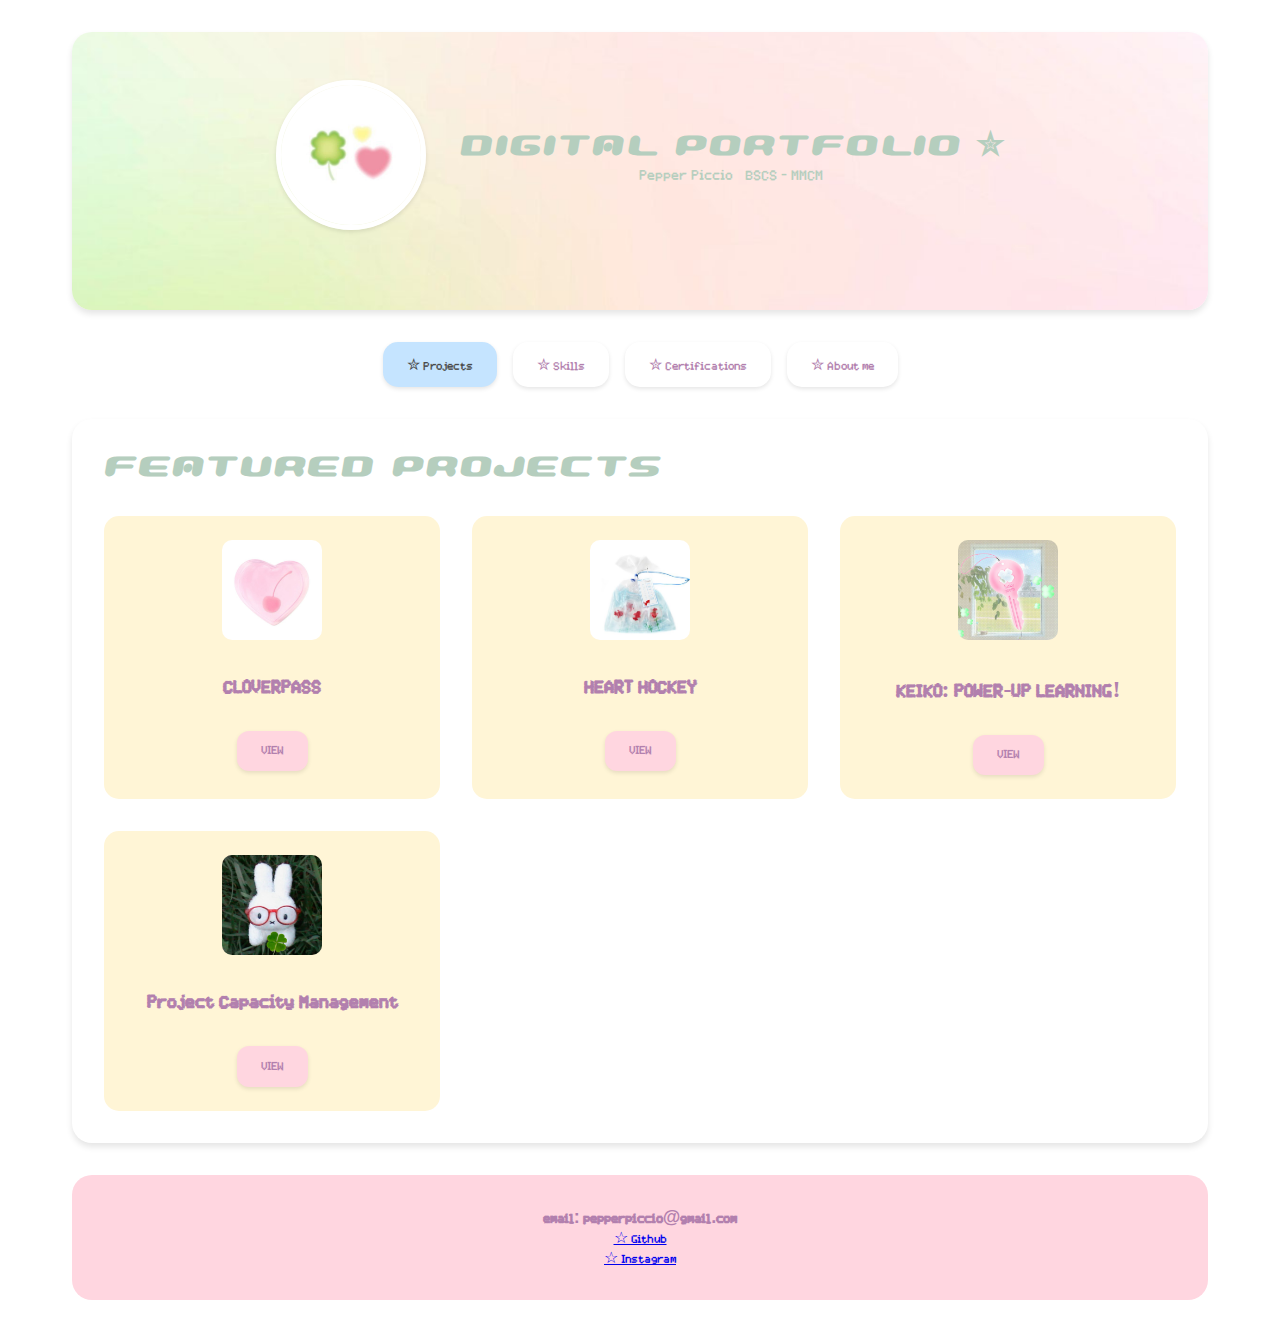
<file: index.html>
<!DOCTYPE html>
<html lang="en">
<head>
    <meta charset="UTF-8">
    <meta name="viewport" content="width=device-width, initial-scale=1.0">
    <title>DIGITAL PORTFOLIO</title>
    <link rel="stylesheet" href="style.css">
</head>
<body>
    <div class="container">
        <header>
            <div class="profile-section">
                <img src="assets/ARQUIVOS.jpeg" alt="pfp" class="profile-image">
                <div>
                    <h1>DIGITAL PORTFOLIO ✮</h1>
                    <p>Pepper Piccio 𖦹 BSCS - MMCM</p>
                </div>
            </div>
        </header>

        <div class="nav-tabs">
            <button class="tab-button active" data-tab="projects">✮ Projects</button>
            <button class="tab-button" data-tab="skills">✮ Skills</button>
            <button class="tab-button" data-tab="certifications">✮ Certifications</button>
            <button class="tab-button" data-tab="about">✮ About me</button>
        </div>

        <div id="about" class="content-section hidden">
            <h2>ABOUT ME</h2>
            <div class="about-container">
                <div class="about-profile">
                    <div class="profile-frame">
                        <img src="assets/pfp.jpg" alt="Profile Picture" class="about-profile-image">
                    </div>
                </div>
        
                <div class="about-info">
                    <h3>Frances Jennifer A. Piccio</h3>
                    <p class="location">Davao City, Philippines</p>
                    <div class="info-content">
                        <p><strong> ☆ Occupation:</strong> Social Media Manager - Team True Social</p>
                        <p><strong> ☆ Education:</strong> Bachelor of Science in Computer Science - MMCM</p>
                        <p><strong> ☆ Extracurricular Skills:</strong></p>
                        <ul class="skills-showcase">
                            <li>Illustration</li>
                            <li>Graphic Design</li>
                            <li>Digital Marketing</li>
                        </ul>
                    </div>
                </div>
                        <div class="art-showcase">
                    <h4>SAMPLE ARTWORKS</h4>
                    <div class="art-grid">
                        <div class="art-item">
                            <img src="fae.JPG" alt="Artwork 1" class="art-image">
                        </div>
                        <div class="art-item">
                            <img src="hell.JPG" alt="Artwork 2" class="art-image">
                        </div>
                        <div class="art-item">
                            <img src="bunny.PNG" alt="Artwork 3" class="art-image">
                        </div>
                    </div>
                </div>
            </div>
        </div>

        <div id="projects" class="content-section">
            <h2>FEATURED PROJECTS</h2>
            <div class="project-grid">
                <div class="project-card">
                    <img src="assets/Icon from Pinterest.jpeg" alt="Project 1" class="project-image">
                    <h3>CLOVERPASS</h3>
                    <a href="#" target="_blank">VIEW</a>
                </div>
                <div class="project-card">
                    <img src="assets/Goldfish Candy Japaaan.jpeg" alt="Project 2" class="project-image">
                    <h3>HEART HOCKEY</h3>
                    <a href="#" target="_blank">VIEW</a>
                </div>
                <div class="project-card">
                    <img src="assets/Pin Image.jpeg" alt="Project 3" class="project-image">
                    <h3>KEIKO: POWER-UP LEARNING!</h3>
                    <a href="#" target="_blank">VIEW</a>
                </div>
                <div class="project-card">
                    <img src="assets/pin2.jpg" alt="Project 4" class="project-image">
                    <h3>Project Capacity Management</h3>
                    <a href="#" target="_blank">VIEW</a>
                </div>
            </div>
        </div>

        <div id="project-modal" class="modal hidden">
            <div class="modal-content">
                <span class="close-button">&times;</span>
                <h2 id="modal-title"></h2>
                <div id="modal-images" class="modal-images"></div>
                <p id="modal-description"></p>
                <a id="modal-link" href="#" target="_blank" class="modal-link">View Source/Github</a>
            </div>
        </div>
        

        <div id="skills" class="content-section hidden">
            <h2>TECHNICAL SKILLS</h2>
            <div class="skills-list">
                <div class="skill-item">HTML</div>
                <div class="skill-item">CSS</div>
                <div class="skill-item">JavaScript</div>
                <div class="skill-item">Python</div>
                <div class="skill-item">Node.js</div>
                <div class="skill-item">Git</div>
                <div class="skill-item">UI/UX Design</div>
                <div class="skill-item">Java</div>
                <div class="skill-item">Adobe Creative Studio</div>
                <div class="skill-item">Procreate</div>

            </div>
        </div>

        <div id="certifications" class="content-section hidden">
            <h2>CERTIFICATIONS AND AFFILIATIONS</h2>
            <div class="certification-card">
                <h3>Microsoft Excel Certification</h3>
                <p>Mapua Malayan Colleges Mindanao</p>
            </div>
            
            <div class="certification-card">
                <h3>JavaScript/HTML/CSS Certification</h3>
                <p>Codechum</p>
                <div class="certification-item">
                </div>
            </div>
            
            <div class="certification-card">
                <h3>CSS Creative Head - Merch</h3>
                <p>Computing Students Society - CCIS Department Organization</p>
            </div>
        </div>
        

        <footer>
            <h3>email: pepperpiccio@gmail.com</h3>
            <p>
            <a href="https://github.com/arcadetokyo">☆ Github</a>
            <br>
            <a href="https://www.instagram.com/akasaka.sad/">☆ Instagram</a>
            </p>
        </footer>
    </div>
    
    <script src="script.js"></script>
</body>
</html>
</file>
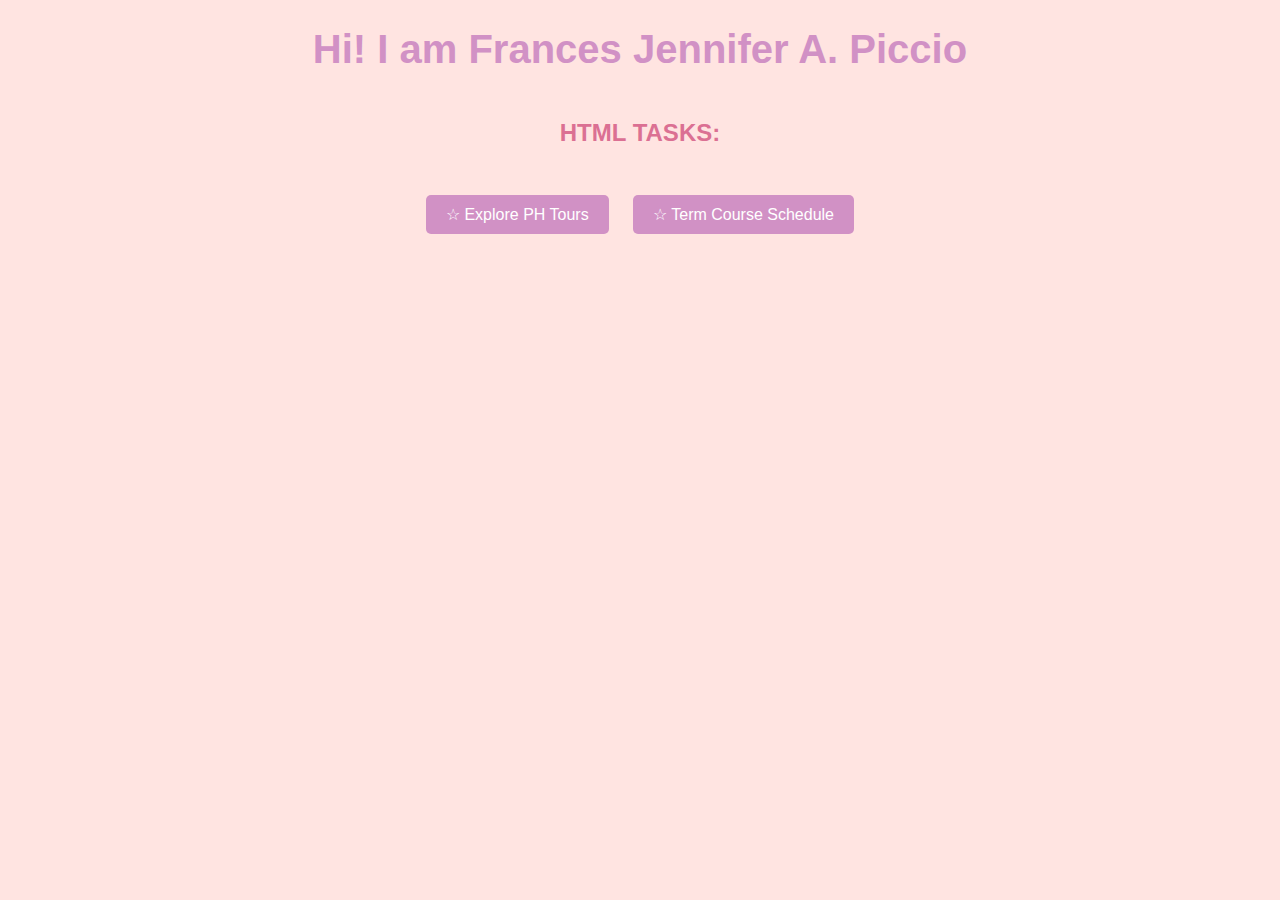
<file: PiccioExplorePhTours/index.html>
<!DOCTYPE html>
<html lang="en">
<head>
  <meta charset="UTF-8">
  <meta name="viewport" content="width=device-width, initial-scale=1.0">
  <title>My First Web Page</title>
  <style>
    body {
      font-family: Arial, sans-serif;
      text-align: center;
      margin: 0;
      padding: 0;
      background-color: #ffe4e1;
    }
    h1 {
      color: #d191c5;
      animation: bounce 2s infinite ease-in-out;
      display: inline-block;
      font-size: 2.5rem;
    }
    h2 {
      color: #db7093;
      margin-bottom: 20px;
    }
    a {
      display: inline-block;
      margin: 10px;
      padding: 10px 20px;
      font-size: 1rem;
      color: #ffffff;
      background-color: #d191c5;
      text-decoration: none;
      border-radius: 5px;
      transition: transform 0.3s, background-color 0.3s;
    }
    a:hover {
      transform: scale(1.1);
      background-color: #9e5c90;
    }
    @keyframes bounce {
      0%, 100% {
        transform: translateY(0);
      }
      50% {
        transform: translateY(-15px);
      }
    }
  </style>
</head>
<body>
  <h1>Hi! I am Frances Jennifer A. Piccio</h1>
  <br>
  <h2>HTML TASKS:</h2>
  <br>
  <a href="PiccioExplorePHTours.html">☆ Explore PH Tours</a>
  <a href="PiccioCourseSchedule.html">☆ Term Course Schedule</a>
</body>
</html>
</file>
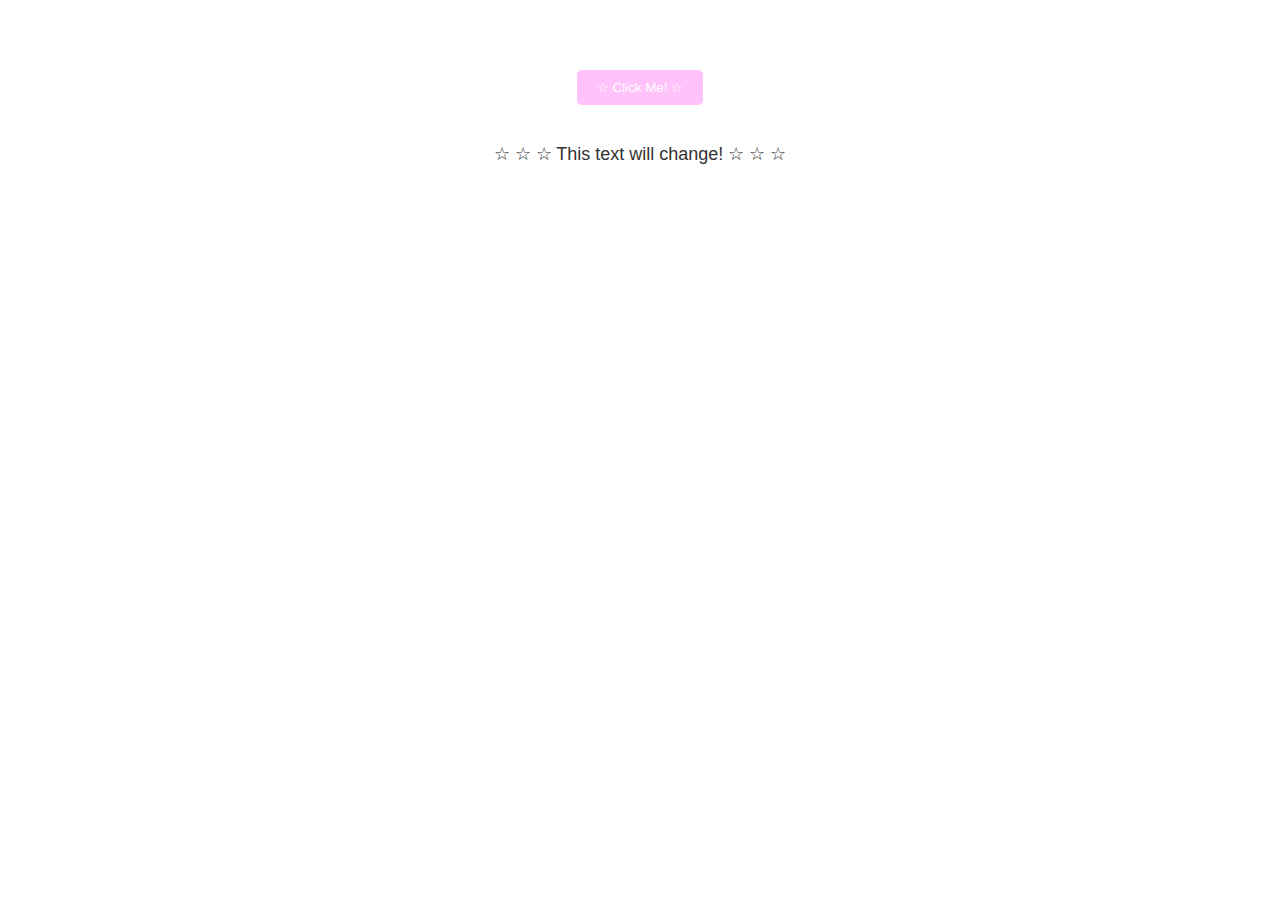
<file: M2/WEEK 8/PICCIO_EXERCISE_1/index.html>
<!DOCTYPE html>
<html lang="en">
<head>
    <meta charset="UTF-8">
    <meta name="viewport" content="width=device-width, initial-scale=1.0">
    <title>Exercise 1 - DOM Manipulation</title>
    <link rel="stylesheet" href="style.css">
</head>
<body>
    <button id="changeTextBtn"> ☆ Click Me! ☆ </button>
    <p id="paragraph"> ☆ ☆ ☆ This text will change!  ☆ ☆ ☆ </p>
    <script src="script.js"></script>
</body>
</html>
</file>
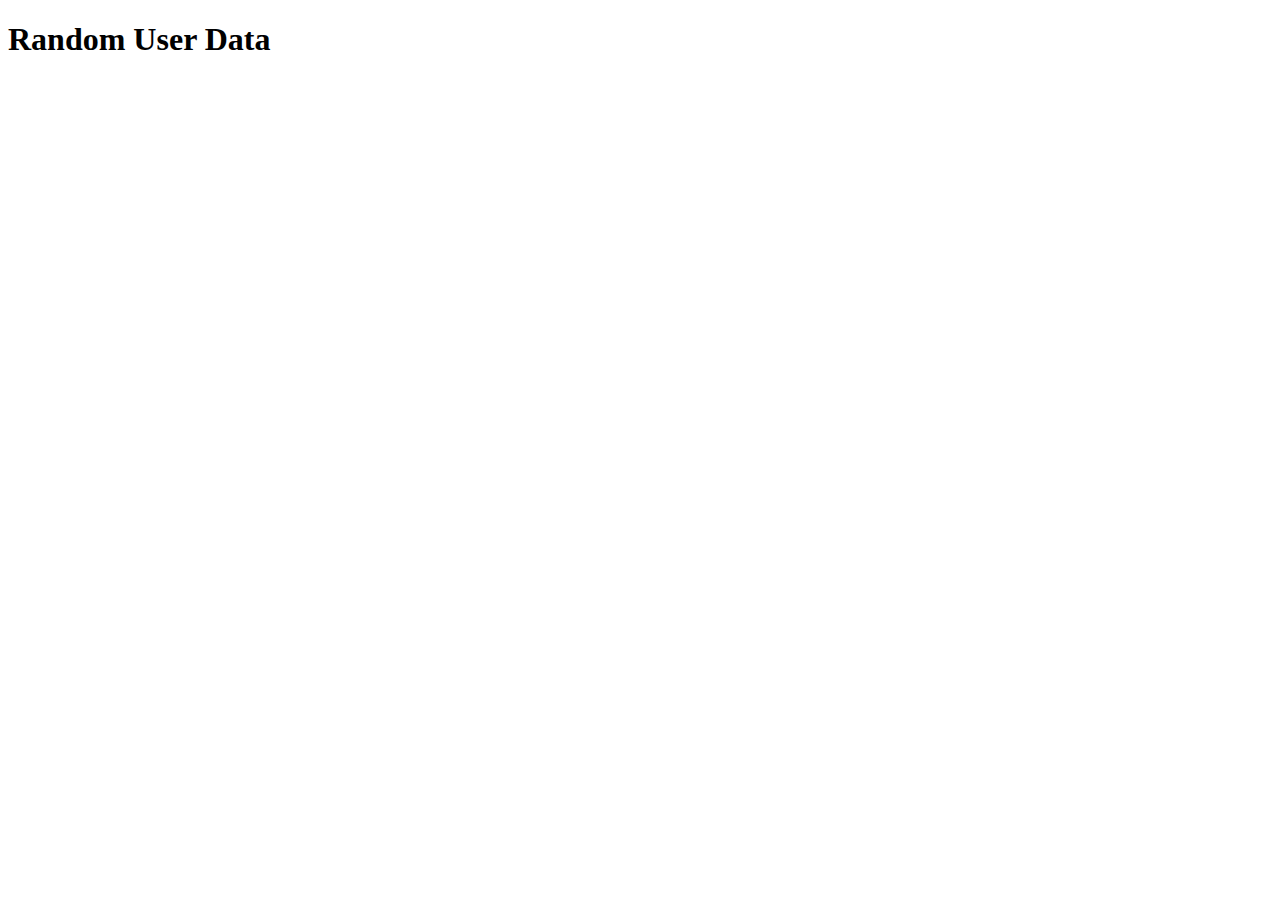
<file: M2/WEEK 8/PICCIO_EXERCISE_3/index.html>
<!DOCTYPE html>
<html lang="en">
<head>
    <meta charset="UTF-8">
    <meta name="viewport" content="width=device-width, initial-scale=1.0">
    <title>Fetch API Example</title>
</head>
<body>
    <h1>Random User Data</h1>
    <div id="userData"></div>
    <script>
        fetch('https://randomuser.me/api/')
        .then(response => response.json()) 
        .then(data => {
            const user = data.results[0];
            const userDataDiv = document.getElementById('userData');
            
            userDataDiv.innerHTML = `
                <p>Name: ${user.name.first} ${user.name.last}</p>
                <p>Email: ${user.email}</p>
                <p>Location: ${user.location.city}, ${user.location.country}</p>
                <p>Phone: ${user.phone}</p>
                <img src="${user.picture.medium}" alt="User Image">
            `;
        })
        .catch(error => console.error('Error fetching data:', error));
    </script>
</body>
</html>
</file>
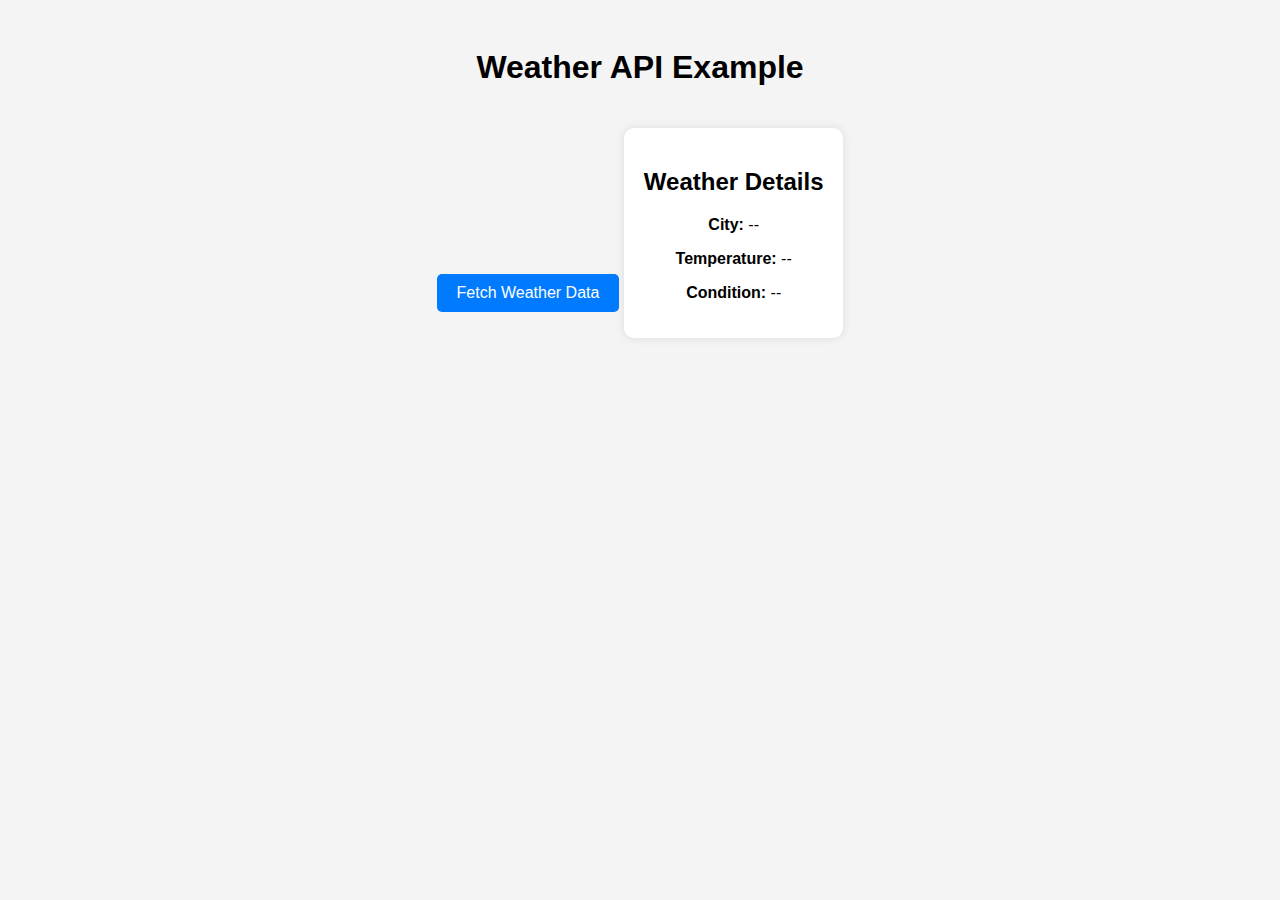
<file: M2/WEEK 8/PICCIO_EXERCISE_4/index.html>
<!DOCTYPE html>
<html lang="en">
<head>
    <meta charset="UTF-8">
    <meta name="viewport" content="width=device-width, initial-scale=1.0">
    <title>Weather API Example</title>
    <link rel="stylesheet" href="style.css">
</head>
<body>
    <h1>Weather API Example</h1>
    <button id="fetchWeather">Fetch Weather Data</button>
    
    <div id="weatherContainer">
        <h2>Weather Details</h2>
        <p><strong>City:</strong> <span id="weather_city">--</span></p>
        <p><strong>Temperature:</strong> <span id="weather_temperature">--</span></p>
        <p><strong>Condition:</strong> <span id="weather_condition">--</span></p>
    </div>

    <script src="script.js"></script>
</body>
</html>
</file>
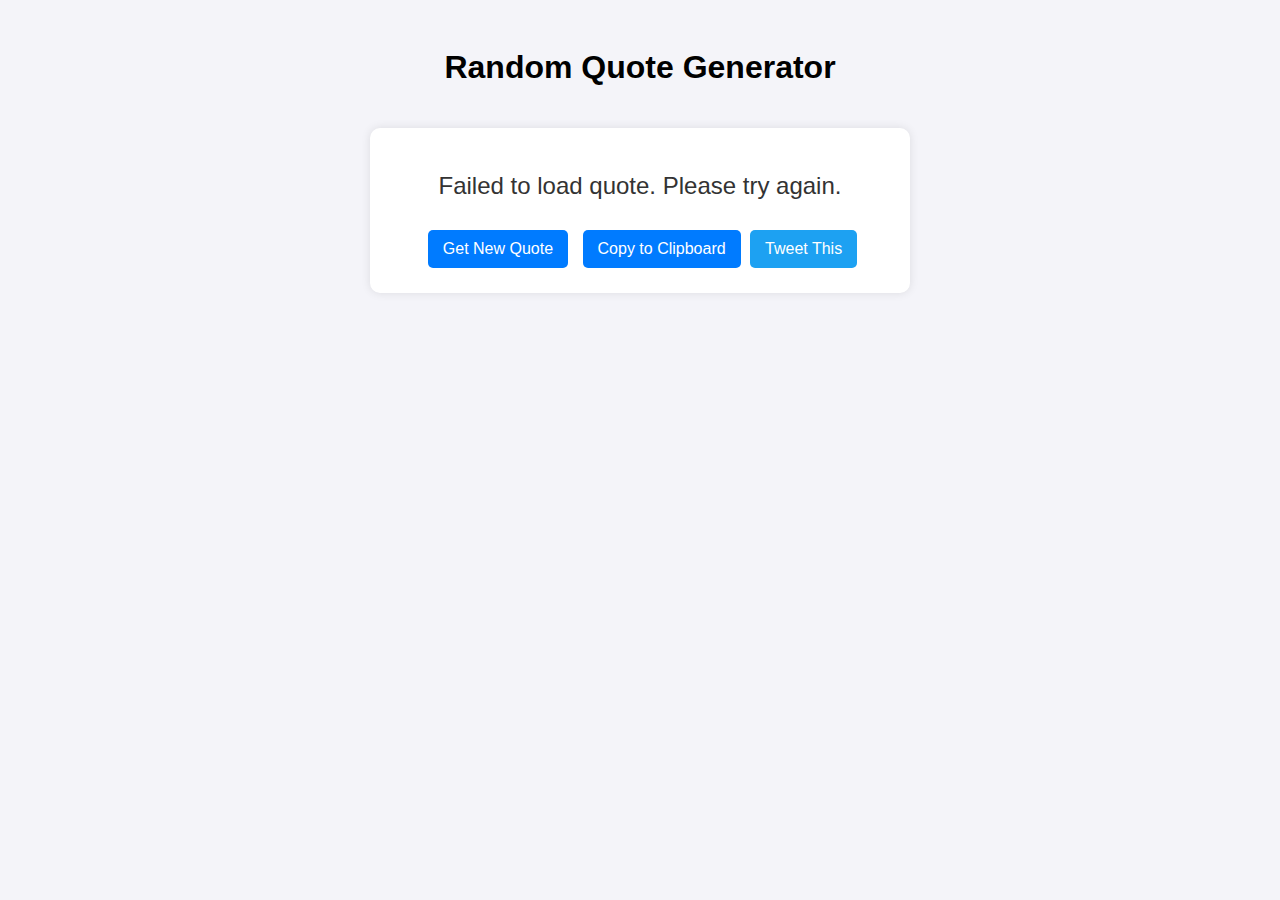
<file: M2/WEEK 8/PICCIO_EXERCISE_5/index.html>
<!DOCTYPE html>
<html lang="en">
<head>
    <meta charset="UTF-8">
    <meta name="viewport" content="width=device-width, initial-scale=1.0">
    <title>Random Quote Generator</title>
    <link rel="stylesheet" href="style.css">
</head>
<body>
    <h1>Random Quote Generator</h1>
    <div id="quoteContainer">
        <p id="quote">Click the button to get a random quote!</p>
        <p id="author"></p>
        <button id="newQuoteBtn">Get New Quote</button>
        <button id="copyQuoteBtn">Copy to Clipboard</button>
        <a id="tweetQuoteBtn" target="_blank">Tweet This</a>
    </div>
    <script src="script.js"></script>
</body>
</html>
</file>
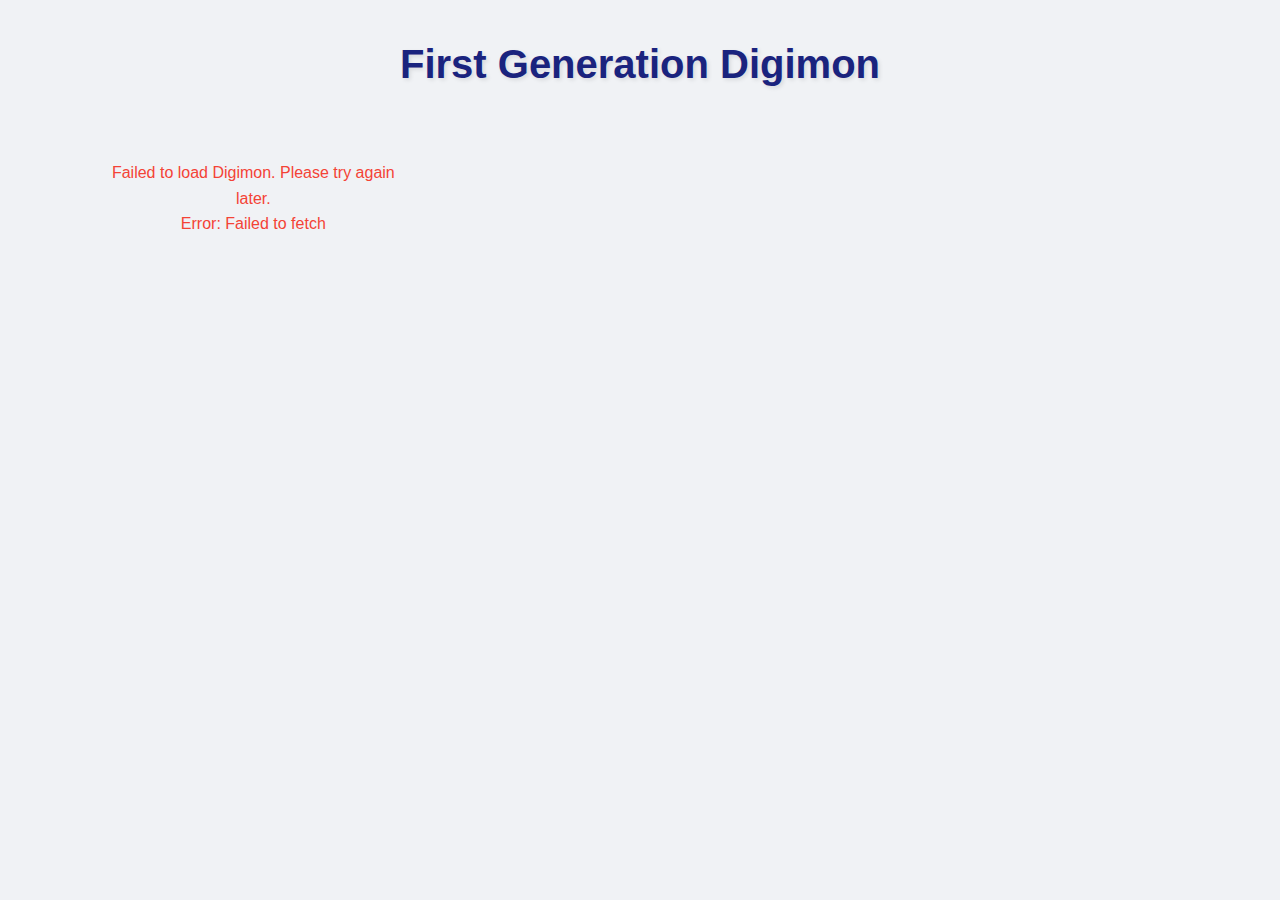
<file: M2/WEEK 8/PICCIO_HANDS-ON_ACTIVITY/index.html>
<!DOCTYPE html>
<html lang="en">
<head>
    <meta charset="UTF-8">
    <meta name="viewport" content="width=device-width, initial-scale=1.0">
    <title>First Generation Digimon Directory</title>
    <link rel="stylesheet" href="styles.css">
</head>
<body>
    <div class="container">
        <h1>First Generation Digimon</h1>
        <div id="digimon-container" class="digimon-grid">
            <div class="loading">Loading Digimon...</div>
        </div>
    </div>
    <script src="script.js"></script>
</body>
</html>
</file>
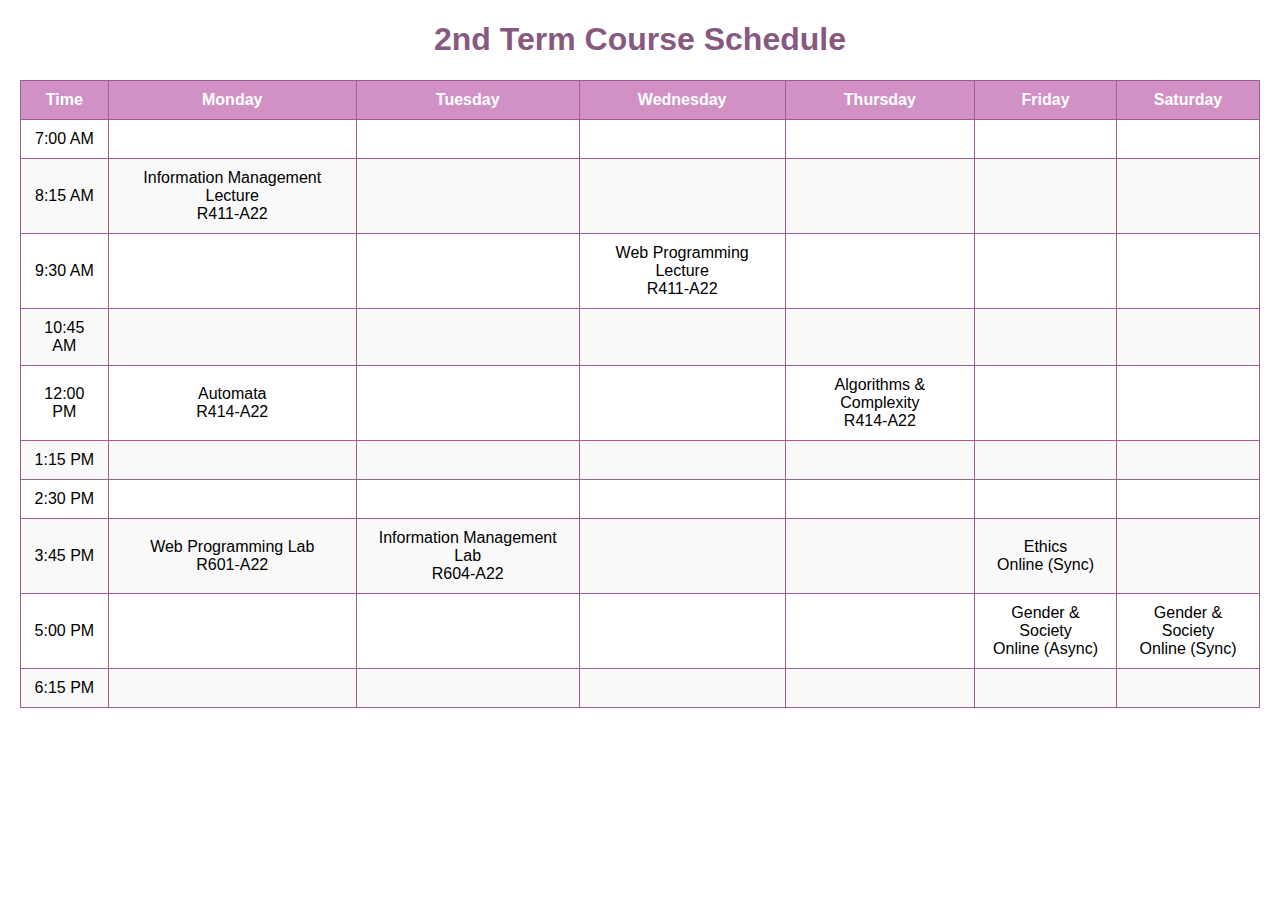
<file: PiccioCourseSchedule.html>
<!DOCTYPE html>
<html lang="en">
<head>
    <meta charset="UTF-8">
    <meta name="viewport" content="width=device-width, initial-scale=1.0">
    <title>2nd Term Course Schedule</title>
    <style>
        body {
            font-family: Arial, sans-serif;
            margin: 20px;
        }
        h1 {
            text-align: center;
            color: #875880;
        }
        table {
            width: 100%;
            border-collapse: collapse;
            margin: 20px 0;
        }
        th, td {
            border: 1px solid #9e5c90;
            padding: 10px;
            text-align: center;
        }
        th {
            background-color: #d191c5;
            color: white;
            font-weight: bold;
        }
        tr:nth-child(even) {
            background-color: #f9f9f9;
        }
    </style>
</head>
<body>
    <h1>2nd Term Course Schedule</h1>
    <table>
        <thead>
            <tr>
                <th>Time</th>
                <th>Monday</th>
                <th>Tuesday</th>
                <th>Wednesday</th>
                <th>Thursday</th>
                <th>Friday</th>
                <th>Saturday</th>
            </tr>
        </thead>
        <tbody>
            <tr>
                <td>7:00 AM</td>
                <td></td>
                <td></td>
                <td></td>
                <td></td>
                <td></td>
                <td></td>
            </tr>
            <tr>
                <td>8:15 AM</td>
                <td>Information Management Lecture<br>R411-A22</td>
                <td></td>
                <td></td>
                <td></td>
                <td></td>
                <td></td>
            </tr>
            <tr>
                <td>9:30 AM</td>
                <td></td>
                <td></td>
                <td>Web Programming Lecture<br>R411-A22</td>
                <td></td>
                <td></td>
                <td></td>
            </tr>
            <tr>
                <td>10:45 AM</td>
                <td></td>
                <td></td>
                <td></td>
                <td></td>
                <td></td>
                <td></td>
            </tr>
            <tr>
                <td>12:00 PM</td>
                <td>Automata<br>R414-A22</td>
                <td></td>
                <td></td>
                <td>Algorithms & Complexity<br>R414-A22</td>
                <td></td>
                <td></td>
            </tr>
            <tr>
                <td>1:15 PM</td>
                <td></td>
                <td></td>
                <td></td>
                <td></td>
                <td></td>
                <td></td>
            </tr>
            <tr>
                <td>2:30 PM</td>
                <td></td>
                <td></td>
                <td></td>
                <td></td>
                <td></td>
                <td></td>
            </tr>
            <tr>
                <td>3:45 PM</td>
                <td>Web Programming Lab<br>R601-A22</td>
                <td>Information Management Lab<br>R604-A22</td>
                <td></td>
                <td></td>
                <td>Ethics<br>Online (Sync)</td>
                <td></td>
            </tr>
            <tr>
                <td>5:00 PM</td>
                <td></td>
                <td></td>
                <td></td>
                <td></td>
                <td>Gender & Society<br>Online (Async)</td>
                <td>Gender & Society<br>Online (Sync)</td>
            </tr>
            <tr>
                <td>6:15 PM</td>
                <td></td>
                <td></td>
                <td></td>
                <td></td>
                <td></td>
                <td></td>
            </tr>
        </tbody>
    </table>
</body>
</html>
</file>
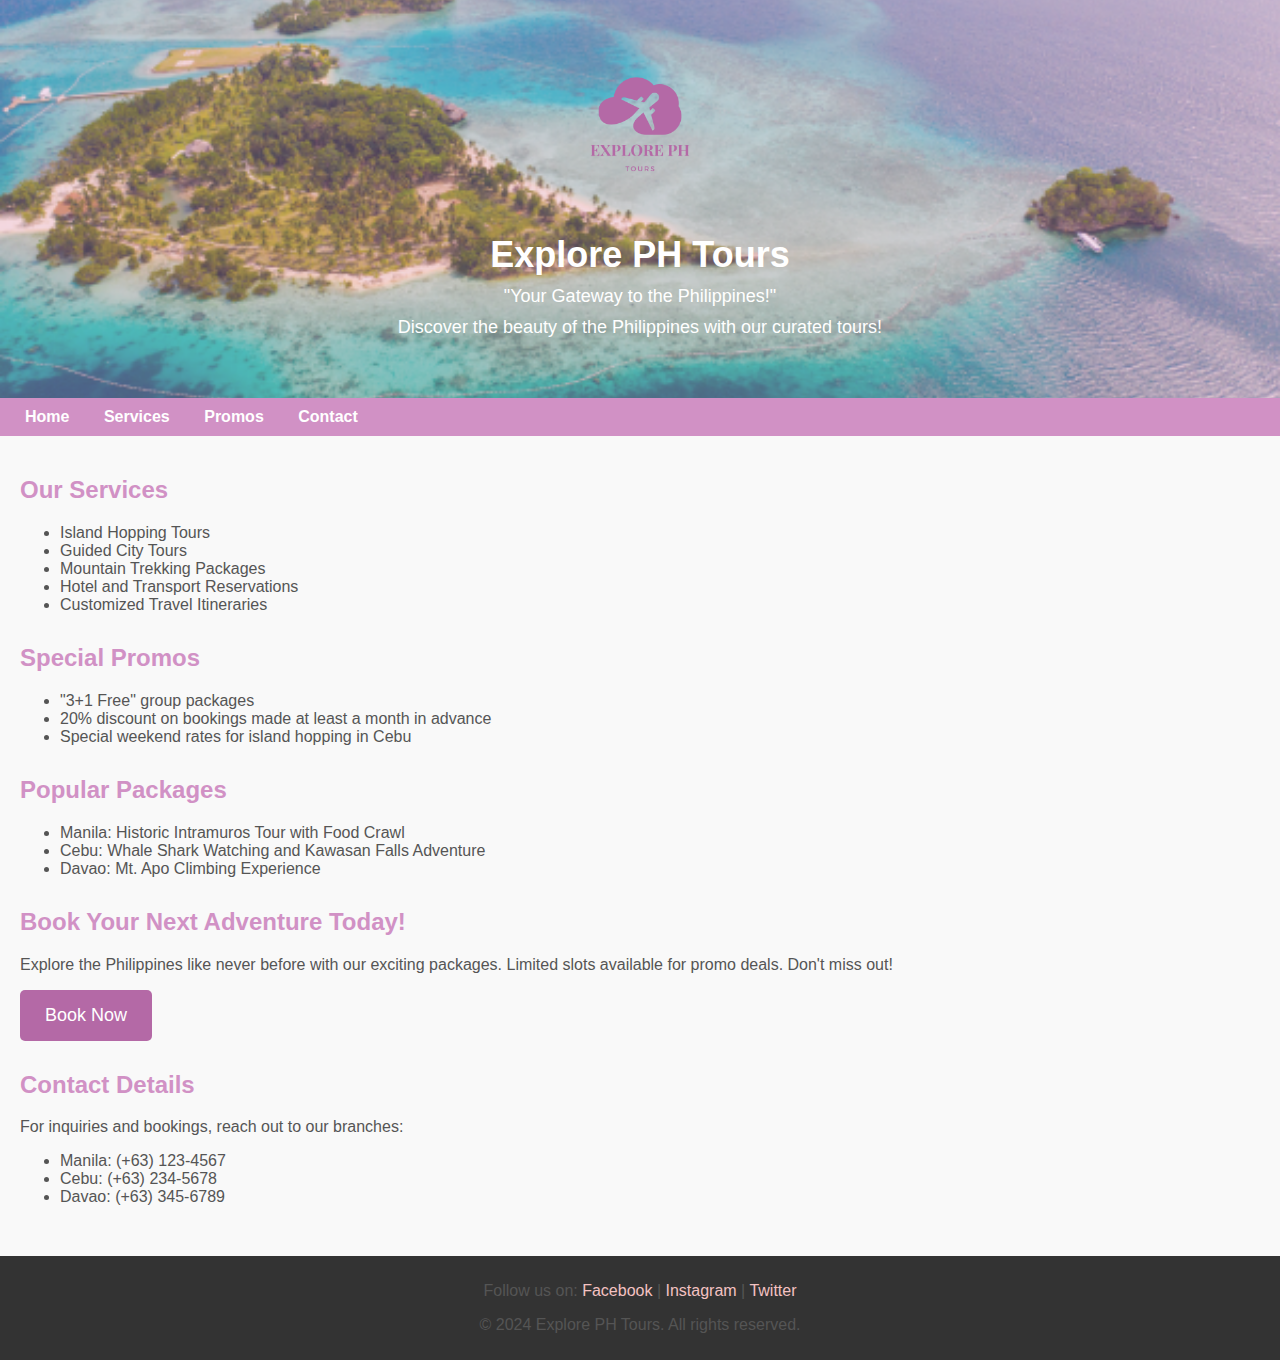
<file: PiccioExplorePhTours/PiccioExplorePHTours.html>
<!DOCTYPE html>
<html lang="en">
<head>
  <meta charset="UTF-8">
  <meta name="viewport" content="width=device-width, initial-scale=1.0">
  <title>Explore PH Tours</title>
  <style>
    body {
      font-family: Arial, sans-serif;
      margin: 0;
      padding: 0;
      background-color: #f9f9f9;
    }

    header {
      text-align: center;
      background: url('header.png') no-repeat center center;
      background-size: cover;
      color: white;
      padding: 50px 20px;
    }

    header img {
      max-width: 150px;
      margin-bottom: 20px;
    }

    header h1 {
      font-size: 36px;
      margin: 10px 0;
    }

    header p {
      font-size: 18px;
      margin: 10px 0;
      color: white; 
    }

    nav {
      background-color: #d191c5;
      padding: 10px;
    }

    nav a {
      color: white;
      margin: 0 15px;
      text-decoration: none;
      font-weight: bold;
    }

    nav a:hover {
      text-decoration: underline;
    }

    main {
      padding: 20px;
    }

    section {
      margin-bottom: 30px;
    }

    h2, h3 {
      color: #d191c5;
    }

    p, li {
      color: #555;
    }

    .cta {
      background-color: #b469a6;
      color: white;
      padding: 15px 25px;
      border: none;
      border-radius: 5px;
      cursor: pointer;
      text-decoration: none;
      font-size: 18px;
      display: inline-block;
    }

    .cta:hover {
      background-color: #9e5c90;
    }

    footer {
      text-align: center;
      background-color: #333;
      color: white;
      padding: 10px 0;
    }

    footer a {
      color: #f4c2c2;
      text-decoration: none;
    }

    footer a:hover {
      text-decoration: underline;
    }
  </style>
</head>
<body>
  <header>
    <img src="logo.png" alt="Company Logo">
    <h1>Explore PH Tours</h1>
    <p>"Your Gateway to the Philippines!"</p> <!-- Text color already set to white -->
    <p>Discover the beauty of the Philippines with our curated tours!</p> <!-- Text color already set to white -->
  </header>

  <nav>
    <a href="#home">Home</a>
    <a href="#services">Services</a>
    <a href="#promos">Promos</a>
    <a href="#contact">Contact</a>
  </nav>

  <main>
    <section id="services">
      <h2>Our Services</h2>
      <ul>
        <li>Island Hopping Tours</li>
        <li>Guided City Tours</li>
        <li>Mountain Trekking Packages</li>
        <li>Hotel and Transport Reservations</li>
        <li>Customized Travel Itineraries</li>
      </ul>
    </section>

    <section id="promos">
      <h2>Special Promos</h2>
      <ul>
        <li>"3+1 Free" group packages</li>
        <li>20% discount on bookings made at least a month in advance</li>
        <li>Special weekend rates for island hopping in Cebu</li>
      </ul>
    </section>
    
    <section>
      <h2>Popular Packages</h2>
      <ul>
        <li>Manila: Historic Intramuros Tour with Food Crawl</li>
        <li>Cebu: Whale Shark Watching and Kawasan Falls Adventure</li>
        <li>Davao: Mt. Apo Climbing Experience</li>
      </ul>
    </section>    

    <section>
      <h2>Book Your Next Adventure Today!</h2>
      <p>Explore the Philippines like never before with our exciting packages. Limited slots available for promo deals. Don't miss out!</p>
      <a href="#book" class="cta">Book Now</a>
    </section>

    <section id="contact">
      <h2>Contact Details</h2>
      <p>For inquiries and bookings, reach out to our branches:</p>
      <ul>
        <li>Manila: (+63) 123-4567</li>
        <li>Cebu: (+63) 234-5678</li>
        <li>Davao: (+63) 345-6789</li>
      </ul>
    </section>
  </main>

  <footer>
    <p>Follow us on:
      <a href="#">Facebook</a> | <a href="#">Instagram</a> | <a href="#">Twitter</a>
    </p>
    <p>&copy; 2024 Explore PH Tours. All rights reserved.</p>
  </footer>
</body>
</html>
</file>
<file: style.css>
/* Animations */
@keyframes float {
    0% { transform: translateY(0px); }
    50% { transform: translateY(-10px); }
    100% { transform: translateY(0px); }
}

@keyframes spin {
    0% { transform: rotate(0deg); }
    100% { transform: rotate(360deg); }
}

@keyframes bounce {
    0%, 100% { transform: translateY(0); }
    50% { transform: translateY(-5px); }
}

@keyframes sparkle {
    0%, 100% { opacity: 1; }
    50% { opacity: 0.5; }
}

@keyframes wiggle {
    0%, 100% { transform: rotate(0deg); }
    25% { transform: rotate(5deg); }
    75% { transform: rotate(-5deg); }

    
}
@font-face {
    font-family: 'gaupop';
    src: url('gau.ttf') format('truetype');
}

@font-face {
    font-family: 'Love Glitch';
    src: url('fonts/LoveGlitchPersonalUseRegular-vmEyA.ttf') format('truetype');
}


/* Variables */
:root {
    --pastel-pink: #ffd6e0;
    --pastel-blue: #c5e4ff;
    --pastel-yellow: #fff5d6;
    --pastel-green: #dcffd6;
    --headingtext-color: #b5cebe;
    --text-color: #b280ae;
    --heading-font: 'gaupop', sans-serif;
    --accent-font: 'Love Glitch', cursive;
    --other-font: 'Love Glitch', sans-serif;
}

/* Base Styles */
* {
    margin: 0;
    padding: 0;
    box-sizing: border-box;
    font-family: var(--other-font);
    font-size: medium;
}

body {
    cursor: url("data:image/svg+xml,%3Csvg xmlns='http://www.w3.org/2000/svg' width='24' height='24' viewBox='0 0 24 24'%3E%3Ctext x='12' y='16' text-anchor='middle' font-size='16px'%3E☆%3C/text%3E%3C/svg%3E"), auto;
}

.container {
    max-width: 1200px;
    margin: 0 auto;
    padding: 2rem;
}

/* Header Styles */
header {
    text-align: center;
    padding: 3rem 0;
    background-image: url('Spring\ Gradient\ Wallpaper\ Pink\ Green\ by\ Ning.jpeg'); 
    background-size: cover;
    background-position: center; 
    border-radius: 20px;
    margin-bottom: 2rem;
    box-shadow: 0 4px 6px rgba(0, 0, 0, 0.1);
    transition: all 0.3s ease;
}


header:hover {
    transform: translateY(-5px);
    box-shadow: 0 8px 12px rgba(0, 0, 0, 0.15);
}

.profile-section {
    display: flex;
    align-items: center;
    justify-content: center;
    gap: 2rem;
    margin-bottom: 2rem;
}

.profile-image {
    width: 150px;
    height: 150px;
    border-radius: 50%;
    border: 5px solid white;
    box-shadow: 0 2px 4px rgba(0, 0, 0, 0.1);
    animation: float 3s ease-in-out infinite;
    transition: transform 0.3s ease;
}

.profile-image:hover {
    transform: scale(1.1) rotate(5deg);
}

h1, h2 {
    font-family: var(--heading-font);
    font-size:xx-large;
    color: var(--headingtext-color);
}

h3 {
    font-family: var(--other-font);
    font-size: large;
    color: var(--text-color);

}

h4 {
    font-family: var(--heading-font);
    font-size: large;
    color: var(--text-color);

}

p {
    font-family: var(--other-font);
    font-size: larger;
    color: var(--headingtext-color);
}

.project-card h3 {
    font-family: var(--accent-font);
    font-size: 1.5rem;
    margin: 1rem 0;
}

/* Navigation Styles */
.nav-tabs {
    display: flex;
    justify-content: center;
    gap: 1rem;
    margin-bottom: 2rem;
}

.tab-button {
    padding: 0.8rem 1.5rem;
    border: none;
    border-radius: 15px;
    background-color: white;
    color: var(--text-color);
    cursor: pointer;
    transition: all 0.3s ease;
    box-shadow: 0 2px 4px rgba(0, 0, 0, 0.1);
}

.tab-button:hover {
    transform: translateY(-2px) rotate(2deg);
    box-shadow: 0 4px 8px rgba(0, 0, 0, 0.1);
    background-color: var(--pastel-pink);
}

.tab-button.active {
    background-color: var(--pastel-blue);
    color: #4a4a4a;
    animation: bounce 1s ease infinite;
}

/* Content Section Styles */
.content-section {
    background-color: white;
    padding: 2rem;
    border-radius: 20px;
    margin-bottom: 2rem;
    box-shadow: 0 4px 6px rgba(0, 0, 0, 0.1);
    transition: all 0.3s ease;
}

.content-section:hover {
    transform: translateY(-3px);
    box-shadow: 0 6px 10px rgba(0, 0, 0, 0.15);
}

/* Project Styles */
.project-grid {
    display: grid;
    grid-template-columns: repeat(auto-fit, minmax(300px, 1fr));
    gap: 2rem;
    margin-top: 2rem;
}

.project-card {
    background-color: var(--pastel-yellow);
    border-radius: 15px;
    padding: 1.5rem;
    transition: all 0.3s ease;
    position: relative;
    overflow: hidden;
    text-align: center; 
}

.project-card img.project-image {
    width: 100px;
    height: 100px; 
    object-fit: cover; 
    border-radius: 10px;
    margin: 0 auto 1rem; 
}

.project-card::before {
    content: "★";
    position: absolute;
    color: var(--pastel-pink);
    top: -20px;
    right: -20px;
    font-size: 2rem;
    opacity: 0;
    transition: all 0.3s ease;
}

.project-card:hover::before {
    opacity: 1;
    transform: translate(-20px, 20px);
}

.project-card:hover {
    transform: translateY(-5px) rotate(1deg);
    box-shadow: 0 8px 15px rgba(0, 0, 0, 0.1);
}



/* Skills Styles */
.skills-list {
    display: grid;
    grid-template-columns: repeat(auto-fit, minmax(150px, 1fr));
    gap: 1rem;
    margin-top: 1rem;
    color: var(--text-color);
}

.skill-item {
    background-color: var(--pastel-green);
    padding: 0.5rem 1rem;
    border-radius: 10px;
    text-align: center;
    transition: all 0.3s ease;
    animation: bounce 2s ease-in-out infinite;
    animation-delay: calc(var(--delay) * 0.2s);
}

.skill-item:hover {
    transform: scale(1.1) rotate(3deg);
    background-color: var(--pastel-pink);
}

/* Certification Styles */
.certification-card {
    background-color: var(--pastel-blue);
    padding: 1.5rem;
    border-radius: 15px;
    margin-bottom: 1rem;
    transition: all 0.3s ease;
    color: var(--text-color);
}

.certification-card:hover {
    transform: translateX(10px) rotate(1deg);
    background-color: var(--pastel-yellow);
}

/* Footer Styles */
footer {
    text-align: center;
    padding: 2rem;
    background-color: var(--pastel-pink);
    border-radius: 20px;
    margin-top: 2rem;
    transition: all 0.3s ease;
}



footer:hover {
    transform: scale(1.02);
    background-color: var(--pastel-blue);
}

/* Utility Classes */
.hidden {
    display: none;
}

/* Floating Icon Styles */
.floating-icon {
    position: fixed;
    font-size: 1.5rem;
    pointer-events: none;
    animation: float 3s ease-in-out infinite;
}

/* Media Queries */
@media (max-width: 768px) {
    .profile-section {
        flex-direction: column;
        text-align: center;
    }

    .nav-tabs {
        flex-wrap: wrap;
    }
}

/* Modal Styles */
.modal {
    position: fixed;
    top: 0;
    left: 0;
    width: 100%;
    height: 100%;
    background-color: rgba(0, 0, 0, 0.8);
    display: flex;
    justify-content: center;
    align-items: center;
    z-index: 1000;
    transition: opacity 0.3s ease;
}

.modal.hidden {
    opacity: 0;
    pointer-events: none;
}

.modal-content {
    background-color: white;
    border-radius: 20px;
    padding: 2rem;
    width: 90%;
    max-width: 800px;
    max-height: 90vh;
    text-align: center;
    position: relative;
    box-shadow: 0 4px 10px rgba(0, 0, 0, 0.3);
    animation: fadeIn 0.3s ease;
    overflow-y: auto;
}

.modal-images {
    max-height: 400px;
    overflow-y: auto;
    margin: 1rem 0;
    padding: 1rem;
    scrollbar-width: thin;
    scrollbar-color: var(--pastel-pink) #f0f0f0;
}

.modal-images::-webkit-scrollbar {
    width: 8px;
}

.modal-images::-webkit-scrollbar-track {
    background: #f0f0f0;
    border-radius: 4px;
}

.modal-images::-webkit-scrollbar-thumb {
    background-color: var(--pastel-pink);
    border-radius: 4px;
}

.modal-images img {
    width: 100%;
    max-width: 600px;
    height: auto;
    margin: 0.5rem 0;
    border-radius: 10px;
    box-shadow: 0 2px 6px rgba(0, 0, 0, 0.1);
}

.modal-description {
    text-align: justify;
    font-size: 1rem;
    margin: 1.5rem 0;
    color: #555;
    line-height: 1.6;
    padding: 0 3rem;
}

.view-button-container {
    margin-top: 2.5rem;
    padding: 0.5rem;
    color: var(--text-color);
}

.modal-link {
    display: inline-block;
    padding: 1rem 2rem;
    background-color: var(--pastel-pink);
    color: var(--text-color);
    text-decoration: none;
    border-radius: 15px;
    font-size: 1.1rem;
    transition: all 0.3s ease;
    box-shadow: 0 2x 6px rgba(0, 0, 0, 0.1);
}

.modal-link:hover {
    background-color: var(--pastel-blue);
    transform: translateY(-2px);
    box-shadow: 0 4px 8px rgba(0, 0, 0, 0.2);
}

.close-button {
    position: absolute;
    top: 1rem;
    right: 1rem;
    font-size: 1.8rem;
    cursor: pointer;
    color: #555;
    transition: color 0.3s ease;
    border: #c5e4ff;
}

.close-button:hover {
    color: var(--pastel-pink);
}

/* Project Card View Button */
.project-card a {
    display: inline-block;
    padding: 0.8rem 1.5rem;
    background-color: var(--pastel-pink);
    color: var(--text-color);
    text-decoration: none;
    border-radius: 12px;
    margin-top: 1rem;
    transition: all 0.3s ease;
    font-size: 1rem;
    box-shadow: 0 2px 4px rgba(0, 0, 0, 0.1);
}

.project-card a:hover {
    background-color: var(--pastel-blue);
    transform: translateY(-2px);
    box-shadow: 0 4px 8px rgba(0, 0, 0, 0.2);
}

/* Fade-in Animation */
@keyframes fadeIn {
    from {
        transform: scale(0.9);
        opacity: 0;
    }
    to {
        transform: scale(1);
        opacity: 1;
    }
}

/* About Section Styles */
.about-container {
    display: grid;
    grid-template-columns: 1fr;
    gap: 2rem;
    padding: 1rem;
}


/* Profile Section */
.about-profile {
    text-align: center;
    margin-bottom: 2rem;
}

.profile-frame {
    width: 200px;
    height: 200px;
    margin: 0 auto;
    border-radius: 50%;
    padding: 8px;
    background: linear-gradient(45deg, var(--pastel-pink), var(--pastel-blue));
    animation: spin 10s linear infinite;
}

.about-profile-image {
    width: 100%;
    height: 100%;
    border-radius: 50%;
    object-fit: cover;
    border: 4px solid white;
    transition: transform 0.3s ease;
}

.about-profile-image:hover {
    transform: scale(1.05);
}

/* Info Section */
.about-info {
    background-color: var(--pastel-yellow);
    padding: 2rem;
    border-radius: 15px;
    animation: float 4s ease-in-out infinite;
}

.about-info h3 {
    color: var(--text-color);
    margin-bottom: 1rem;
    font-family: var(--heading-font);
}

.location {
    font-size: 1.1rem;
    color: var(--text-color);
    margin-bottom: 1.5rem;
    animation: bounce 2s infinite;
}

.info-content {
    line-height: 1.6;
    color: var(--text-color);
}

.skills-showcase {
    list-style: none;
    padding: 0;
    margin-top: 1rem;
}

.skills-showcase li {
    display: inline-block;
    margin: 0.5rem;
    padding: 0.5rem 1rem;
    background-color: var(--pastel-pink);
    border-radius: 20px;
    animation: wiggle 2s ease-in-out infinite;
    transition: transform 0.3s ease;
}

.skills-showcase li:hover {
    transform: scale(1.1) rotate(5deg);
    background-color: var(--pastel-blue);
}

/* Art Section */
.art-showcase {
    margin-top: 2rem;
}

.art-grid {
    display: grid;
    grid-template-columns: repeat(auto-fit, minmax(200px, 1fr));
    gap: 1.5rem;
    margin-top: 1rem;
}

.art-item {
    position: relative;
    width: 100%;
    padding-bottom: 100%; 
    overflow: hidden;
    border-radius: 15px;
    transition: transform 0.3s ease;
}

.art-image {
    position: absolute;
    top: 0;
    left: 0;
    width: 100%;
    height: 100%;
    object-fit: cover;
    transition: transform 0.3s ease;
}

.art-item:hover {
    transform: translateY(-5px);
}

.art-item:hover .art-image {
    transform: scale(1.1);
}

/* Media Queries */
@media (min-width: 768px) {
    .about-container {
        grid-template-columns: 1fr 1fr;
    }
    
    .art-showcase {
        grid-column: 1 / -1;
    }
}
.certification-item {
    display: flex;
    flex-direction: column; 
    align-items: center;
    text-align: center; 
}

.certification-image {
    width: 300px;
    height: auto;
    margin-top: 10px; 
}
</file>
<file: M2/WEEK 8/PICCIO_EXERCISE_1/style.css>
body {
    font-family: Arial, sans-serif;
    display: flex;
    flex-direction: column;
    align-items: center;
    margin-top: 50px;
}

button {
    padding: 10px 20px;
    margin: 20px;
    cursor: pointer;
    background-color: #ffc2fa;
    color: white;
    border: none;
    border-radius: 5px;
    transition: background-color 0.3s;
}

button:hover {
    background-color: #ffb0f8;
}

p {
    font-size: 18px;
    color: #333;
}
</file>
<file: M2/WEEK 8/PICCIO_EXERCISE_4/style.css>
body {
    font-family: Arial, sans-serif;
    text-align: center;
    background-color: #f4f4f4;
    padding: 20px;
}

#weatherContainer {
    background: white;
    padding: 20px;
    border-radius: 10px;
    box-shadow: 0px 0px 10px rgba(0, 0, 0, 0.1);
    display: inline-block;
    margin-top: 20px;
}

button {
    background-color: #007bff;
    color: white;
    border: none;
    padding: 10px 20px;
    font-size: 16px;
    border-radius: 5px;
    cursor: pointer;
    margin-bottom: 20px;
}

button:hover {
    background-color: #0056b3;
}
</file>
<file: M2/WEEK 8/PICCIO_EXERCISE_5/style.css>
body {
    font-family: Arial, sans-serif;
    text-align: center;
    background-color: #f4f4f9;
    padding: 20px;
}

#quoteContainer {
    background: white;
    padding: 20px;
    border-radius: 10px;
    box-shadow: 0px 0px 10px rgba(0, 0, 0, 0.1);
    display: inline-block;
    margin-top: 20px;
    width: 60%;
    max-width: 500px;
}

#quote {
    font-size: 1.5em;
    color: #333;
    margin-bottom: 10px;
}

#author {
    font-style: italic;
    color: #555;
    margin-bottom: 20px;
}

button {
    padding: 10px 15px;
    font-size: 1em;
    background-color: #007bff;
    color: white;
    border: none;
    border-radius: 5px;
    cursor: pointer;
    margin: 5px;
}

button:hover {
    background-color: #0056b3;
}

a {
    display: inline-block;
    margin-top: 10px;
    text-decoration: none;
    color: white;
    background-color: #1DA1F2;
    padding: 10px 15px;
    border-radius: 5px;
}

a:hover {
    background-color: #0d8bf0;
}
</file>
<file: M2/WEEK 8/PICCIO_HANDS-ON_ACTIVITY/styles.css>
* {
    margin: 0;
    padding: 0;
    box-sizing: border-box;
    font-family: 'Segoe UI', Tahoma, Geneva, Verdana, sans-serif;
}

body {
    background-color: #f0f2f5;
    color: #333;
    line-height: 1.6;
}

.container {
    max-width: 1200px;
    margin: 0 auto;
    padding: 2rem;
}

h1 {
    text-align: center;
    color: #1a237e;
    margin-bottom: 2rem;
    font-size: 2.5rem;
    text-shadow: 2px 2px 4px rgba(0,0,0,0.1);
}

.digimon-grid {
    display: grid;
    grid-template-columns: repeat(auto-fill, minmax(280px, 1fr));
    gap: 1.5rem;
}

.digimon-card {
    background: white;
    border-radius: 12px;
    padding: 1.5rem;
    box-shadow: 0 4px 6px rgba(0, 0, 0, 0.1);
    transition: transform 0.3s ease, box-shadow 0.3s ease;
}

.digimon-card:hover {
    transform: translateY(-5px);
    box-shadow: 0 6px 12px rgba(0, 0, 0, 0.15);
}

.digimon-image {
    width: 100%;
    height: 200px;
    object-fit: contain;
    margin-bottom: 1rem;
    border-radius: 8px;
}

.digimon-card h2 {
    color: #303f9f;
    margin-bottom: 0.5rem;
    font-size: 1.5rem;
    text-align: center;
}

.digimon-info {
    color: #555;
    font-size: 0.95rem;
}

.digimon-info p {
    margin: 0.5rem 0;
}

.loading {
    text-align: center;
    font-size: 1.2rem;
    color: #666;
    padding: 2rem;
}

.error {
    text-align: center;
    color: #f44336;
    padding: 2rem;
}

.level-tag {
    background-color: #e3f2fd;
    color: #1976d2;
    padding: 0.25rem 0.5rem;
    border-radius: 4px;
    font-size: 0.85rem;
    display: inline-block;
    margin-top: 0.5rem;
}
</file>
